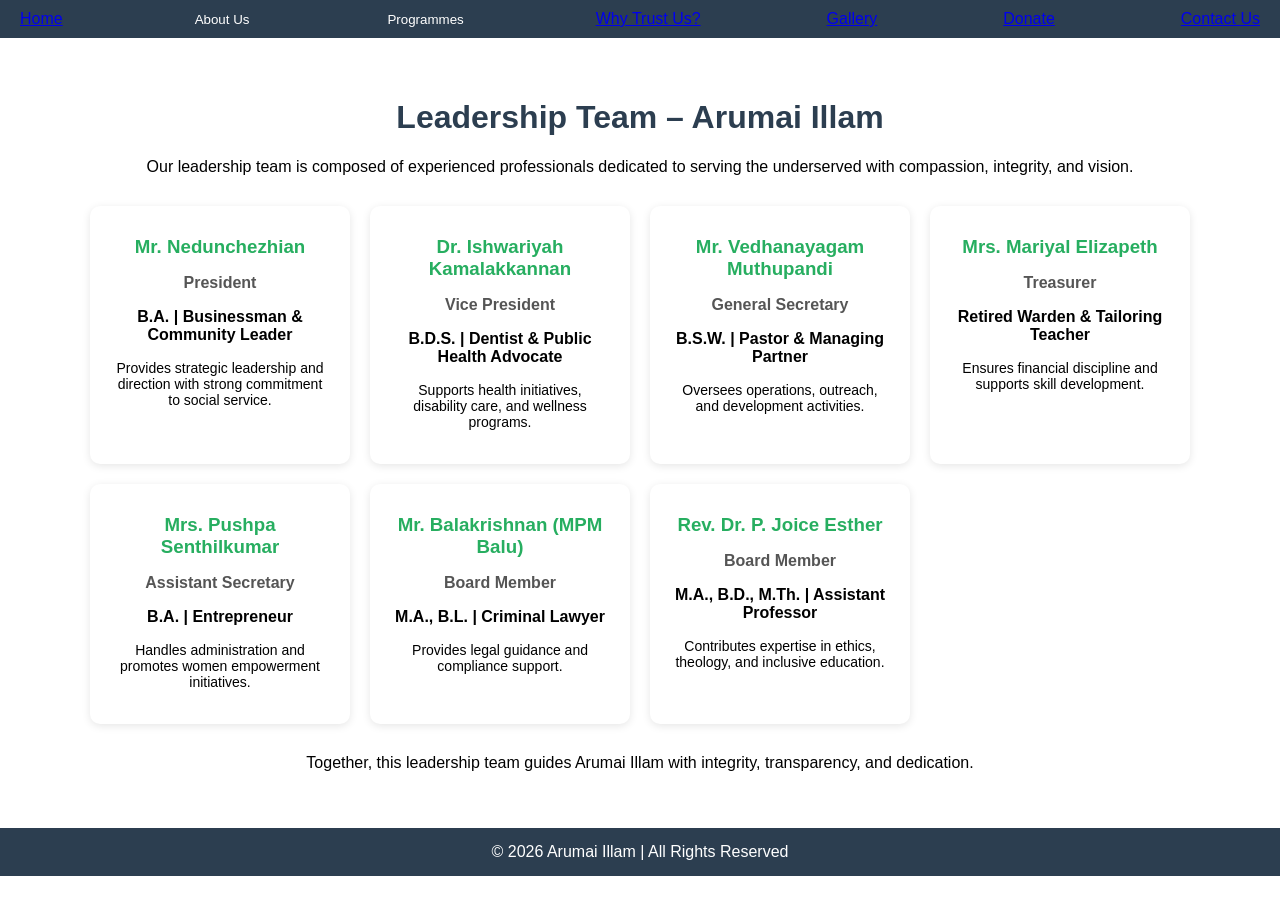
<file: about-board.html>
<!DOCTYPE html>
<html lang="en">
<head>
<meta charset="UTF-8">
<meta name="viewport" content="width=device-width, initial-scale=1.0">
<title>Board Members - Arumai Illam</title>

<link rel="stylesheet" href="style.css">

<style>
.section {
  padding:40px 20px;
  max-width:1100px;
  margin:auto;
}

h1, h2 {
  color:#2c3e50;
  text-align:center;
}

.team-grid {
  display:grid;
  grid-template-columns:repeat(auto-fit, minmax(250px, 1fr));
  gap:20px;
  margin-top:30px;
}

.card {
  background:#ffffff;
  padding:20px;
  border-radius:10px;
  box-shadow:0 2px 8px rgba(0,0,0,0.1);
}

.card h3 {
  margin:10px 0 5px;
  color:#27ae60;
}

.role {
  font-weight:bold;
  color:#555;
}

.desc {
  font-size:14px;
  margin-top:10px;
}
</style>
</head>

<body>

<!-- NAVBAR -->
<nav class="navbar">
  <a href="index.html">Home</a>

  <div class="dropdown">
    <button class="dropbtn">About Us</button>
    <div class="dropdown-content">
      <a href="about-history.html">History</a>
      <a href="about-board.html">Board Members</a>
    </div>
  </div>

  <div class="dropdown">
    <button class="dropbtn">Programmes</button>
    <div class="dropdown-content">
      <a href="program-seniors.html">Home for Senior Citizens</a>
      <a href="program-school.html">School for Intellectually Disabled</a>
    </div>
  </div>

  <a href="why.html">Why Trust Us?</a>
  <a href="gallery.html">Gallery</a>
  <a href="donate.html">Donate</a>
  <a href="contact.html">Contact Us</a>
</nav>

<!-- CONTENT -->
<div class="section">

<h1>Leadership Team – Arumai Illam</h1>

<p style="text-align:center;">
Our leadership team is composed of experienced professionals dedicated to serving the underserved
with compassion, integrity, and vision.
</p>

<div class="team-grid">

<div class="card">
<h3>Mr. Nedunchezhian</h3>
<p class="role">President</p>
<p><strong>B.A. | Businessman & Community Leader</strong></p>
<p class="desc">
Provides strategic leadership and direction with strong commitment to social service.
</p>
</div>

<div class="card">
<h3>Dr. Ishwariyah Kamalakkannan</h3>
<p class="role">Vice President</p>
<p><strong>B.D.S. | Dentist & Public Health Advocate</strong></p>
<p class="desc">
Supports health initiatives, disability care, and wellness programs.
</p>
</div>

<div class="card">
<h3>Mr. Vedhanayagam Muthupandi</h3>
<p class="role">General Secretary</p>
<p><strong>B.S.W. | Pastor & Managing Partner</strong></p>
<p class="desc">
Oversees operations, outreach, and development activities.
</p>
</div>

<div class="card">
<h3>Mrs. Mariyal Elizapeth</h3>
<p class="role">Treasurer</p>
<p><strong>Retired Warden & Tailoring Teacher</strong></p>
<p class="desc">
Ensures financial discipline and supports skill development.
</p>
</div>

<div class="card">
<h3>Mrs. Pushpa Senthilkumar</h3>
<p class="role">Assistant Secretary</p>
<p><strong>B.A. | Entrepreneur</strong></p>
<p class="desc">
Handles administration and promotes women empowerment initiatives.
</p>
</div>

<div class="card">
<h3>Mr. Balakrishnan (MPM Balu)</h3>
<p class="role">Board Member</p>
<p><strong>M.A., B.L. | Criminal Lawyer</strong></p>
<p class="desc">
Provides legal guidance and compliance support.
</p>
</div>

<div class="card">
<h3>Rev. Dr. P. Joice Esther</h3>
<p class="role">Board Member</p>
<p><strong>M.A., B.D., M.Th. | Assistant Professor</strong></p>
<p class="desc">
Contributes expertise in ethics, theology, and inclusive education.
</p>
</div>

</div>

<p style="text-align:center; margin-top:30px;">
Together, this leadership team guides Arumai Illam with integrity, transparency, and dedication.
</p>

</div>

<!-- FOOTER -->
<footer style="background:#2c3e50;color:white;text-align:center;padding:15px;">
© 2026 Arumai Illam | All Rights Reserved
</footer>

  <script src="https://unpkg.com/aos@2.3.4/dist/aos.js"></script>
<script>
AOS.init({duration:1000, once:true});

function toggleMenu(){
 document.getElementById("navLinks").classList.toggle("show");
}

function toggleDropdown(e){
 e.stopPropagation();
 e.target.parentElement.classList.toggle("show");
}

window.onclick = function(){
 document.querySelectorAll(".dropdown").forEach(d=>d.classList.remove("show"));
}

/* COUNTER */
const counters=document.querySelectorAll('.counter');
counters.forEach(c=>{
 let update=()=>{
  let target=+c.dataset.target;
  let count=+c.innerText;
  let inc=target/100;
  if(count<target){
    c.innerText=Math.ceil(count+inc);
    setTimeout(update,20);
  } else { c.innerText=target; }
 };
 if(c) update();
});
</script>
  
  
</body>
  
</html>
</file>
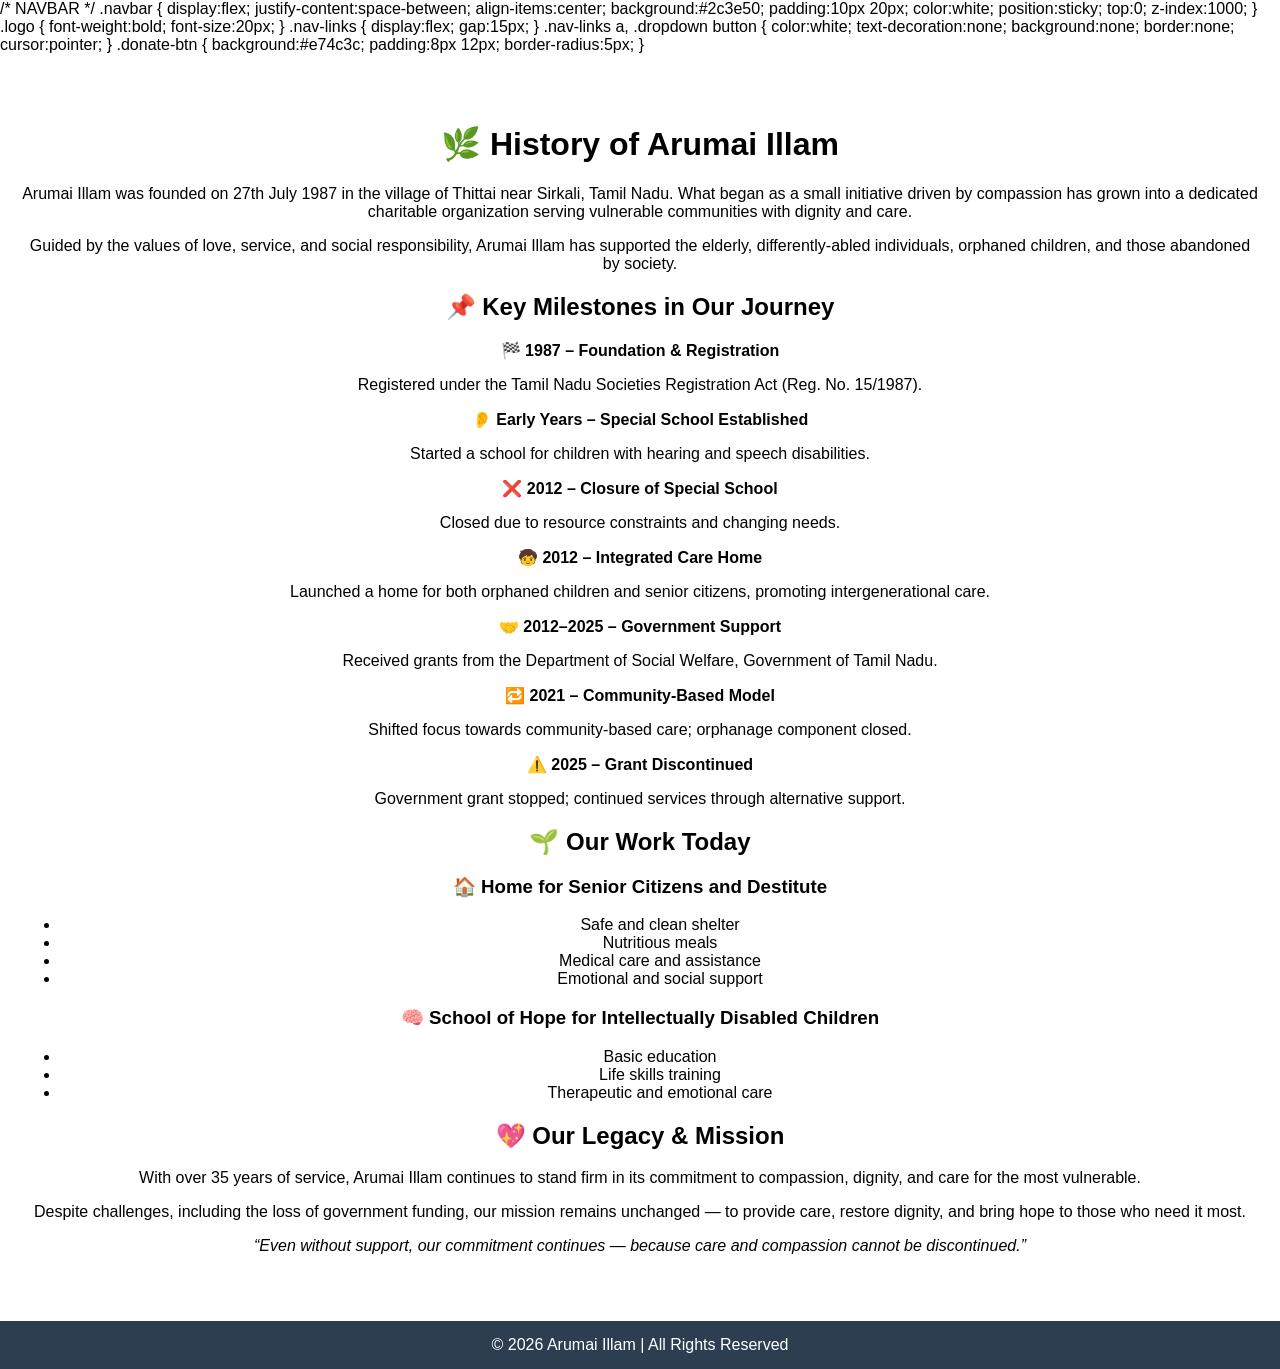
<file: about-history.html>
<!DOCTYPE html>
<html>
<head>
<title>History</title>
<link rel="stylesheet" href="style.css">
<link href="https://unpkg.com/aos@2.3.4/dist/aos.css" rel="stylesheet">
</head>

<body>

/* NAVBAR */
.navbar {
  display:flex;
  justify-content:space-between;
  align-items:center;
  background:#2c3e50;
  padding:10px 20px;
  color:white;
  position:sticky;
  top:0;
  z-index:1000;
}

.logo { font-weight:bold; font-size:20px; }

.nav-links { display:flex; gap:15px; }

.nav-links a, .dropdown button {
  color:white; text-decoration:none;
  background:none; border:none;
  cursor:pointer;
}

.donate-btn {
  background:#e74c3c;
  padding:8px 12px;
  border-radius:5px;
}

  <!-- CONTENT -->
<div class="section">

<h1>🌿 History of Arumai Illam</h1>

<p>
Arumai Illam was founded on 27th July 1987 in the village of Thittai near Sirkali, Tamil Nadu.
What began as a small initiative driven by compassion has grown into a dedicated charitable
organization serving vulnerable communities with dignity and care.
</p>

<p>
Guided by the values of love, service, and social responsibility, Arumai Illam has supported
the elderly, differently-abled individuals, orphaned children, and those abandoned by society.
</p>

<h2>📌 Key Milestones in Our Journey</h2>

<div class="timeline">

<div class="timeline-item">
<strong>🏁 1987 – Foundation & Registration</strong>
<p>Registered under the Tamil Nadu Societies Registration Act (Reg. No. 15/1987).</p>
</div>

<div class="timeline-item">
<strong>👂 Early Years – Special School Established</strong>
<p>Started a school for children with hearing and speech disabilities.</p>
</div>

<div class="timeline-item">
<strong>❌ 2012 – Closure of Special School</strong>
<p>Closed due to resource constraints and changing needs.</p>
</div>

<div class="timeline-item">
<strong>🧒 2012 – Integrated Care Home</strong>
<p>Launched a home for both orphaned children and senior citizens, promoting intergenerational care.</p>
</div>

<div class="timeline-item">
<strong>🤝 2012–2025 – Government Support</strong>
<p>Received grants from the Department of Social Welfare, Government of Tamil Nadu.</p>
</div>

<div class="timeline-item">
<strong>🔁 2021 – Community-Based Model</strong>
<p>Shifted focus towards community-based care; orphanage component closed.</p>
</div>

<div class="timeline-item">
<strong>⚠️ 2025 – Grant Discontinued</strong>
<p>Government grant stopped; continued services through alternative support.</p>
</div>

</div>

<h2>🌱 Our Work Today</h2>

<div class="highlight">
<h3>🏠 Home for Senior Citizens and Destitute</h3>
<ul>
<li>Safe and clean shelter</li>
<li>Nutritious meals</li>
<li>Medical care and assistance</li>
<li>Emotional and social support</li>
</ul>
</div>

<div class="highlight">
<h3>🧠 School of Hope for Intellectually Disabled Children</h3>
<ul>
<li>Basic education</li>
<li>Life skills training</li>
<li>Therapeutic and emotional care</li>
</ul>
</div>

<h2>💖 Our Legacy & Mission</h2>

<p>
With over 35 years of service, Arumai Illam continues to stand firm in its commitment to compassion,
dignity, and care for the most vulnerable.
</p>

<p>
Despite challenges, including the loss of government funding, our mission remains unchanged —
to provide care, restore dignity, and bring hope to those who need it most.
</p>

<div class="highlight">
<p><em>
“Even without support, our commitment continues — because care and compassion cannot be discontinued.”
</em></p>
</div>

</div>

<!-- FOOTER -->
<footer style="background:#2c3e50;color:white;text-align:center;padding:15px;">
© 2026 Arumai Illam | All Rights Reserved
</footer>
  
  <script src="https://unpkg.com/aos@2.3.4/dist/aos.js"></script>
<script>
AOS.init({duration:1000, once:true});

function toggleMenu(){
 document.getElementById("navLinks").classList.toggle("show");
}

function toggleDropdown(e){
 e.stopPropagation();
 e.target.parentElement.classList.toggle("show");
}

window.onclick = function(){
 document.querySelectorAll(".dropdown").forEach(d=>d.classList.remove("show"));
}

/* COUNTER */
const counters=document.querySelectorAll('.counter');
counters.forEach(c=>{
 let update=()=>{
  let target=+c.dataset.target;
  let count=+c.innerText;
  let inc=target/100;
  if(count<target){
    c.innerText=Math.ceil(count+inc);
    setTimeout(update,20);
  } else { c.innerText=target; }
 };
 if(c) update();
});
</script>
  
<!-- SCRIPT -->
</body>
</html>
</file>
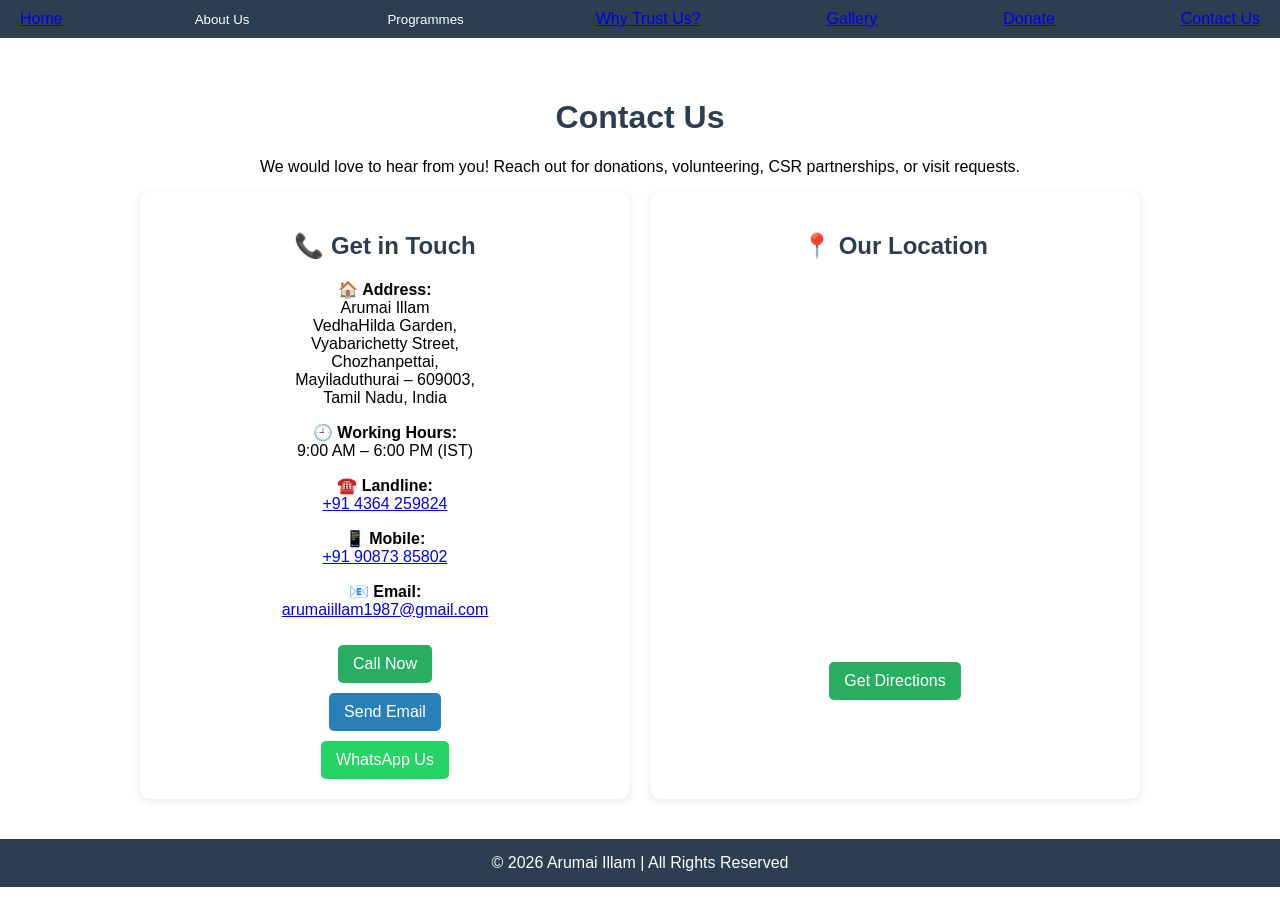
<file: contact.html>
<!DOCTYPE html>
<html lang="en">
<head>
<meta charset="UTF-8">
<meta name="viewport" content="width=device-width, initial-scale=1.0">
<title>Contact Us - Arumai Illam</title>

<link rel="stylesheet" href="style.css">

<style>
.section {
  padding:40px 20px;
  max-width:1000px;
  margin:auto;
}

h1, h2 {
  color:#2c3e50;
  text-align:center;
}

.grid {
  display:grid;
  grid-template-columns:1fr 1fr;
  gap:20px;
}

.box {
  background:#ffffff;
  padding:20px;
  border-radius:10px;
  box-shadow:0 2px 8px rgba(0,0,0,0.1);
}

.map iframe {
  width:100%;
  height:350px;
  border:0;
  border-radius:10px;
}

.btn {
  display:inline-block;
  margin-top:10px;
  padding:10px 15px;
  text-decoration:none;
  border-radius:5px;
  color:white;
}

.call { background:#27ae60; }
.email { background:#2980b9; }
.whatsapp { background:#25D366; }

@media(max-width:768px){
  .grid { grid-template-columns:1fr; }
}
</style>
</head>

<body>

<!-- NAVBAR -->
<nav class="navbar">
  <a href="index.html">Home</a>

  <div class="dropdown">
    <button class="dropbtn">About Us</button>
    <div class="dropdown-content">
      <a href="about-history.html">History</a>
      <a href="about-board.html">Board Members</a>
    </div>
  </div>

  <div class="dropdown">
    <button class="dropbtn">Programmes</button>
    <div class="dropdown-content">
      <a href="program-seniors.html">Home for Senior Citizens</a>
      <a href="program-school.html">School for Intellectually Disabled</a>
    </div>
  </div>

  <a href="why.html">Why Trust Us?</a>
  <a href="gallery.html">Gallery</a>
  <a href="donate.html">Donate</a>
  <a href="contact.html">Contact Us</a>
</nav>

<div class="section">

<h1>Contact Us</h1>

<p style="text-align:center;">
We would love to hear from you! Reach out for donations, volunteering,
CSR partnerships, or visit requests.
</p>

<div class="grid">

<!-- CONTACT INFO -->
<div class="box">
<h2>📞 Get in Touch</h2>

<p><strong>🏠 Address:</strong><br>
Arumai Illam<br>
VedhaHilda Garden,<br>
Vyabarichetty Street,<br>
Chozhanpettai,<br>
Mayiladuthurai – 609003,<br>
Tamil Nadu, India
</p>

<p><strong>🕘 Working Hours:</strong><br>
9:00 AM – 6:00 PM (IST)
</p>

<p><strong>☎️ Landline:</strong><br>
<a href="tel:+914364259824">+91 4364 259824</a></p>

<p><strong>📱 Mobile:</strong><br>
<a href="tel:+919087385802">+91 90873 85802</a></p>

<p><strong>📧 Email:</strong><br>
<a href="mailto:arumaiillam1987@gmail.com">arumaiillam1987@gmail.com</a></p>

<!-- ACTION BUTTONS -->
<a class="btn call" href="tel:+919087385802">Call Now</a><br>
<a class="btn email" href="mailto:arumaiillam1987@gmail.com">Send Email</a><br>
<a class="btn whatsapp" href="https://wa.me/919087385802" target="_blank">WhatsApp Us</a>

</div>

<!-- MAP -->
<div class="box map">
<h2>📍 Our Location</h2>

<iframe src="https://www.google.com/maps/embed?pb=!1m18!1m12!1m3!1d3226.972012449414!2d79.60949190000001!3d11.099303!2m3!1f0!2f0!3f0!3m2!1i1024!2i768!4f13.1!3m3!1m2!1s0x3a5526f43d256f01%3A0x8b08b41315715945!2sArumai%20Illam%20Integrated%20Campus!5e1!3m2!1sen!2sin!4v1776199686985!5m2!1sen!2sin" 
allowfullscreen="" 
loading="lazy">
</iframe>

<br><br>

<a class="btn call" href="https://www.google.com/maps?q=Arumai+Illam+Integrated+Campus" target="_blank">
Get Directions
</a>

</div>

</div>

</div>

<footer style="background:#2c3e50;color:white;text-align:center;padding:15px;">
© 2026 Arumai Illam | All Rights Reserved
</footer>

</body>
</html>
</file>
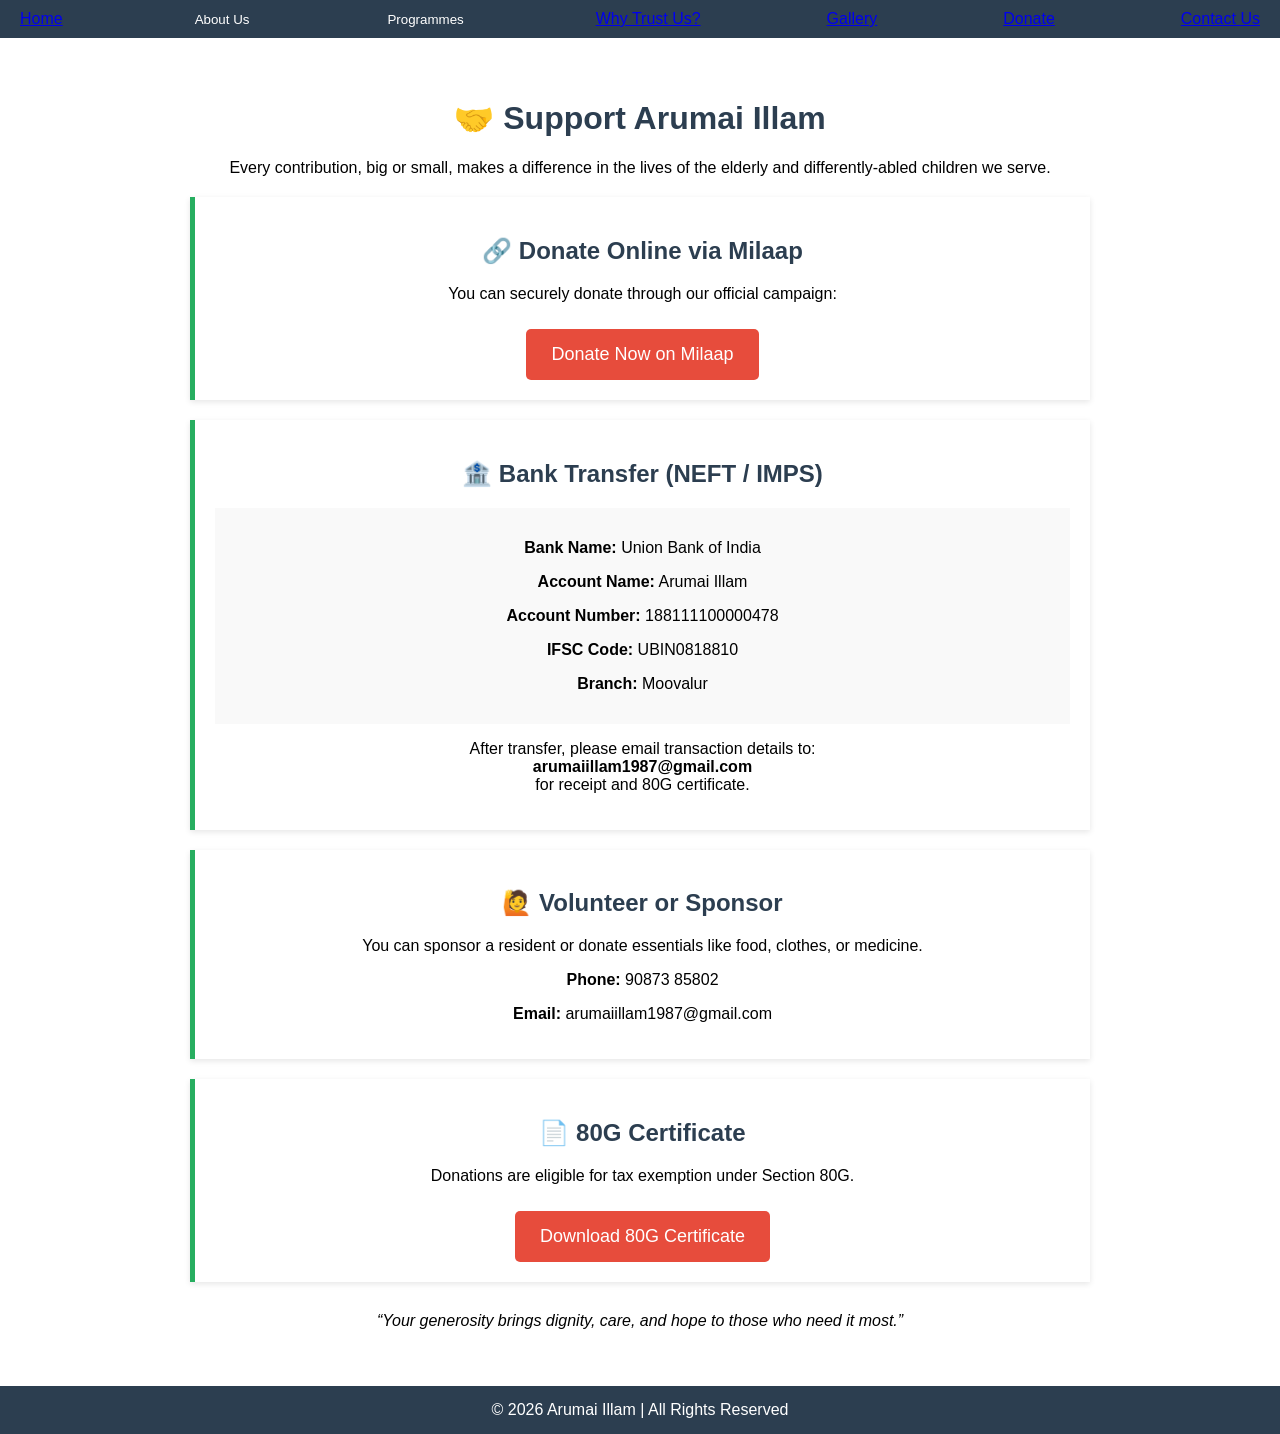
<file: donate.html>
<!DOCTYPE html>
<html lang="en">
<head>
<meta charset="UTF-8">
<meta name="viewport" content="width=device-width, initial-scale=1.0">
<title>Donate - Arumai Illam</title>

<link rel="stylesheet" href="style.css">

<style>
.section {
  padding:40px 20px;
  max-width:900px;
  margin:auto;
}

h1, h2 {
  color:#2c3e50;
  text-align:center;
}

.box {
  background:#ffffff;
  padding:20px;
  margin:20px 0;
  border-left:5px solid #27ae60;
  box-shadow:0 2px 6px rgba(0,0,0,0.1);
}

.donate-btn {
  display:inline-block;
  background:#e74c3c;
  color:white;
  padding:15px 25px;
  text-decoration:none;
  font-size:18px;
  border-radius:5px;
  margin-top:10px;
}

.bank {
  background:#f9f9f9;
  padding:15px;
  margin-top:10px;
}

.highlight {
  text-align:center;
  margin-top:30px;
  font-style:italic;
}
</style>
</head>

<body>

<!-- NAVBAR -->
<nav class="navbar">
  <a href="index.html">Home</a>

  <div class="dropdown">
    <button class="dropbtn">About Us</button>
    <div class="dropdown-content">
      <a href="about-history.html">History</a>
      <a href="about-board.html">Board Members</a>
    </div>
  </div>

  <div class="dropdown">
    <button class="dropbtn">Programmes</button>
    <div class="dropdown-content">
      <a href="program-seniors.html">Home for Senior Citizens</a>
      <a href="program-school.html">School for Intellectually Disabled</a>
    </div>
  </div>

  <a href="why.html">Why Trust Us?</a>
  <a href="gallery.html">Gallery</a>
  <a href="donate.html">Donate</a>
  <a href="contact.html">Contact Us</a>
</nav>

<div class="section">

<h1>🤝 Support Arumai Illam</h1>

<p style="text-align:center;">
Every contribution, big or small, makes a difference in the lives of the elderly
and differently-abled children we serve.
</p>

<!-- ONLINE DONATION -->
<div class="box">
<h2>🔗 Donate Online via Milaap</h2>

<p>You can securely donate through our official campaign:</p>

<a class="donate-btn" href="PASTE_YOUR_MILAAP_LINK_HERE" target="_blank">
Donate Now on Milaap
</a>
</div>

<!-- BANK DETAILS -->
<div class="box">
<h2>🏦 Bank Transfer (NEFT / IMPS)</h2>

<div class="bank">
<p><strong>Bank Name:</strong> Union Bank of India</p>
<p><strong>Account Name:</strong> Arumai Illam</p>
<p><strong>Account Number:</strong> 188111100000478</p>
<p><strong>IFSC Code:</strong> UBIN0818810</p>
<p><strong>Branch:</strong> Moovalur</p>
</div>

<p>
After transfer, please email transaction details to:<br>
<strong>arumaiillam1987@gmail.com</strong><br>
for receipt and 80G certificate.
</p>
</div>

<!-- VOLUNTEER -->
<div class="box">
<h2>🙋 Volunteer or Sponsor</h2>

<p>
You can sponsor a resident or donate essentials like food, clothes, or medicine.
</p>

<p><strong>Phone:</strong> 90873 85802</p>
<p><strong>Email:</strong> arumaiillam1987@gmail.com</p>
</div>

<!-- 80G -->
<div class="box">
<h2>📄 80G Certificate</h2>

<p>
Donations are eligible for tax exemption under Section 80G.
</p>

<a class="donate-btn" href="ADD_80G_PDF_LINK_HERE" target="_blank">
Download 80G Certificate
</a>
</div>

<div class="highlight">
<p>
“Your generosity brings dignity, care, and hope to those who need it most.”
</p>
</div>

</div>

<footer style="background:#2c3e50;color:white;text-align:center;padding:15px;">
© 2026 Arumai Illam | All Rights Reserved
</footer>

</body>
</html>
</file>
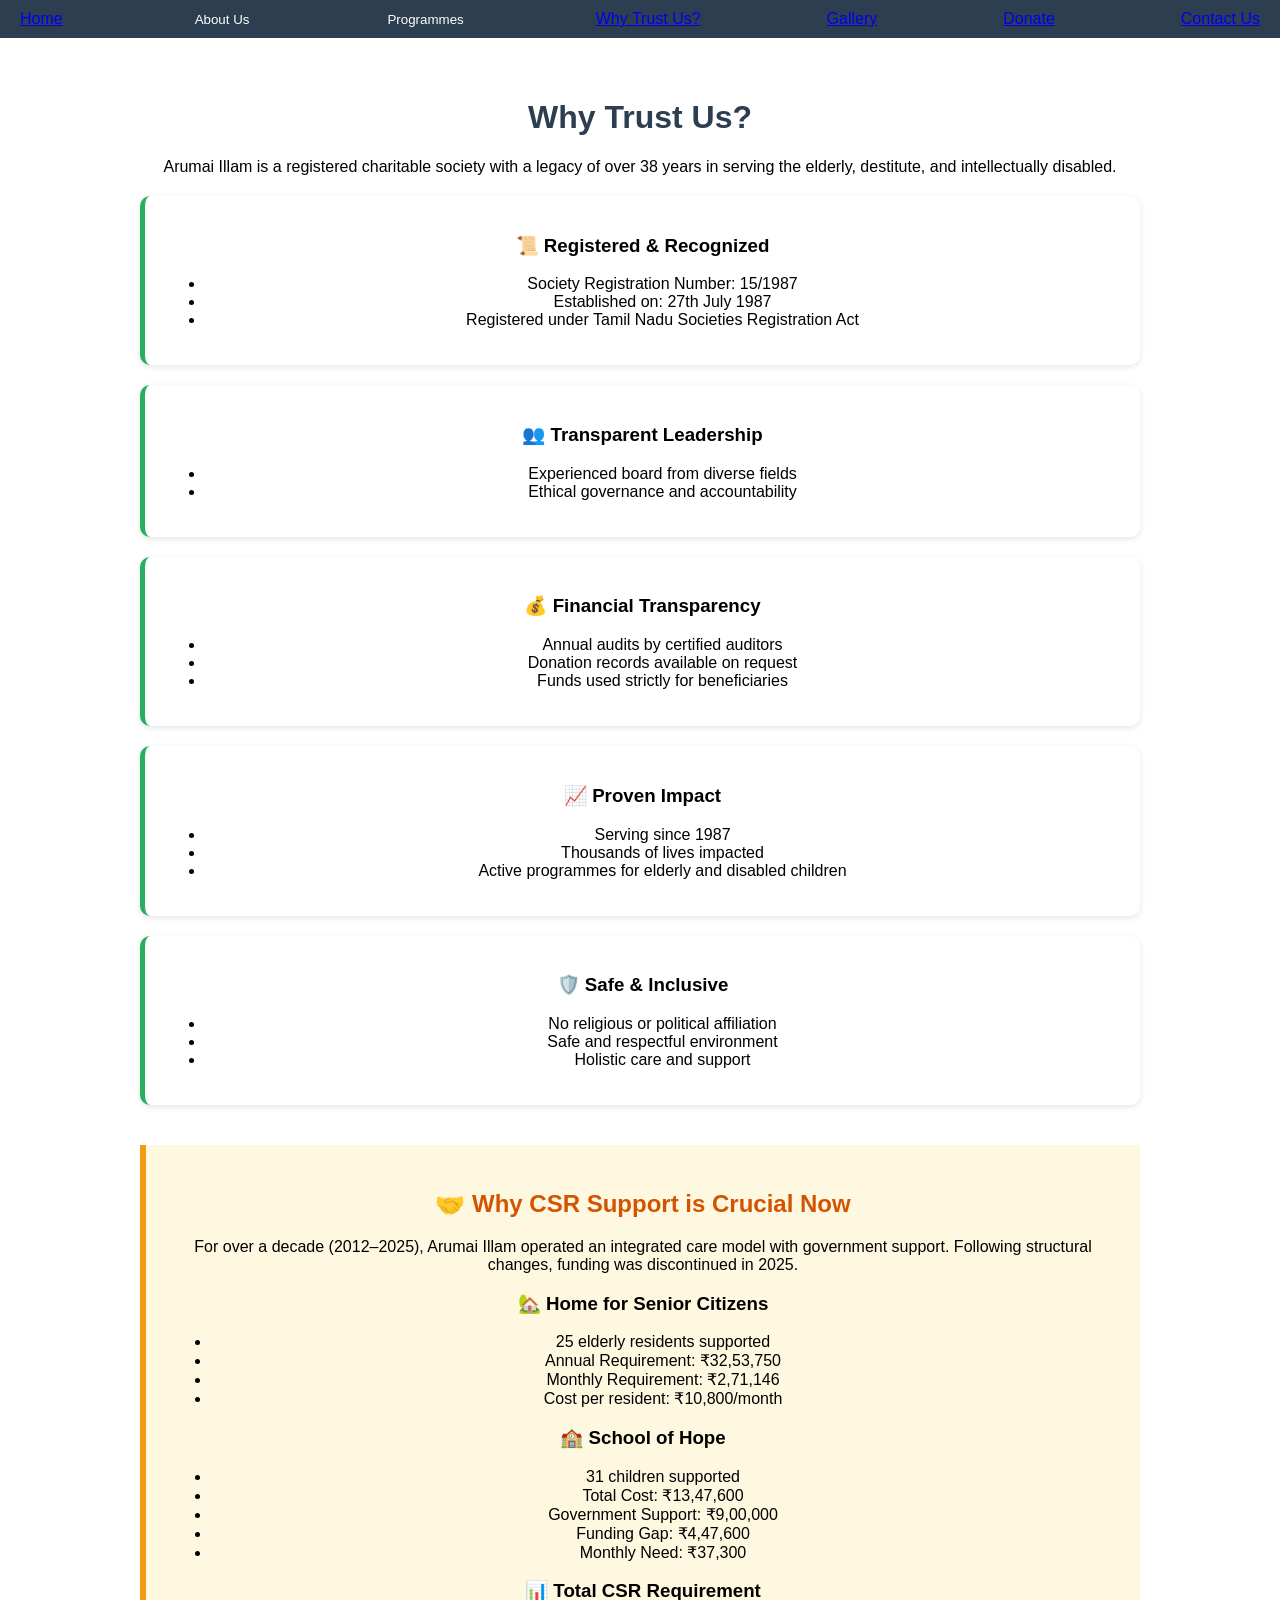
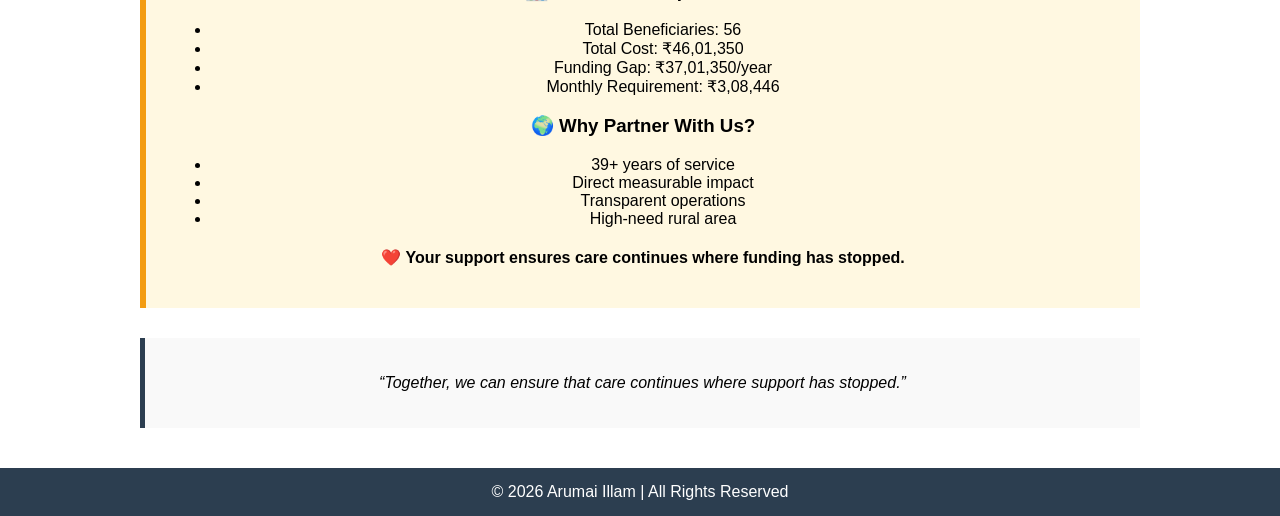
<file: why.html>
<!DOCTYPE html>
<html lang="en">
<head>
<meta charset="UTF-8">
<meta name="viewport" content="width=device-width, initial-scale=1.0">
<title>Why Trust Us - Arumai Illam</title>

<link rel="stylesheet" href="style.css">

<style>
.section {
  padding:40px 20px;
  max-width:1000px;
  margin:auto;
}

h1, h2 {
  color:#2c3e50;
  text-align:center;
}

.card {
  background:#ffffff;
  padding:20px;
  margin:20px 0;
  border-left:5px solid #27ae60;
  box-shadow:0 2px 6px rgba(0,0,0,0.1);
}

.csr {
  background:#fff8e1;
  padding:25px;
  margin-top:40px;
  border-left:6px solid #f39c12;
}

.csr h2 {
  color:#d35400;
}

.highlight {
  background:#f9f9f9;
  padding:20px;
  margin-top:30px;
  border-left:5px solid #2c3e50;
  text-align:center;
  font-style:italic;
}
</style>
</head>

<body>

<!-- NAVBAR -->
<nav class="navbar">
  <a href="index.html">Home</a>

  <div class="dropdown">
    <button class="dropbtn">About Us</button>
    <div class="dropdown-content">
      <a href="about-history.html">History</a>
      <a href="about-board.html">Board Members</a>
    </div>
  </div>

  <div class="dropdown">
    <button class="dropbtn">Programmes</button>
    <div class="dropdown-content">
      <a href="program-seniors.html">Home for Senior Citizens</a>
      <a href="program-school.html">School for Intellectually Disabled</a>
    </div>
  </div>

  <a href="why.html">Why Trust Us?</a>
  <a href="gallery.html">Gallery</a>
  <a href="donate.html">Donate</a>
  <a href="contact.html">Contact Us</a>
</nav>

<div class="section">

<h1>Why Trust Us?</h1>

<p style="text-align:center;">
Arumai Illam is a registered charitable society with a legacy of over 38 years
in serving the elderly, destitute, and intellectually disabled.
</p>

<div class="card">
<h3>📜 Registered & Recognized</h3>
<ul>
<li>Society Registration Number: 15/1987</li>
<li>Established on: 27th July 1987</li>
<li>Registered under Tamil Nadu Societies Registration Act</li>
</ul>
</div>

<div class="card">
<h3>👥 Transparent Leadership</h3>
<ul>
<li>Experienced board from diverse fields</li>
<li>Ethical governance and accountability</li>
</ul>
</div>

<div class="card">
<h3>💰 Financial Transparency</h3>
<ul>
<li>Annual audits by certified auditors</li>
<li>Donation records available on request</li>
<li>Funds used strictly for beneficiaries</li>
</ul>
</div>

<div class="card">
<h3>📈 Proven Impact</h3>
<ul>
<li>Serving since 1987</li>
<li>Thousands of lives impacted</li>
<li>Active programmes for elderly and disabled children</li>
</ul>
</div>

<div class="card">
<h3>🛡️ Safe & Inclusive</h3>
<ul>
<li>No religious or political affiliation</li>
<li>Safe and respectful environment</li>
<li>Holistic care and support</li>
</ul>
</div>

<!-- CSR SECTION -->
<div class="csr">

<h2>🤝 Why CSR Support is Crucial Now</h2>

<p>
For over a decade (2012–2025), Arumai Illam operated an integrated care model
with government support. Following structural changes, funding was discontinued in 2025.
</p>

<h3>🏡 Home for Senior Citizens</h3>
<ul>
<li>25 elderly residents supported</li>
<li>Annual Requirement: ₹32,53,750</li>
<li>Monthly Requirement: ₹2,71,146</li>
<li>Cost per resident: ₹10,800/month</li>
</ul>

<h3>🏫 School of Hope</h3>
<ul>
<li>31 children supported</li>
<li>Total Cost: ₹13,47,600</li>
<li>Government Support: ₹9,00,000</li>
<li>Funding Gap: ₹4,47,600</li>
<li>Monthly Need: ₹37,300</li>
</ul>

<h3>📊 Total CSR Requirement</h3>
<ul>
<li>Total Beneficiaries: 56</li>
<li>Total Cost: ₹46,01,350</li>
<li>Funding Gap: ₹37,01,350/year</li>
<li>Monthly Requirement: ₹3,08,446</li>
</ul>

<h3>🌍 Why Partner With Us?</h3>
<ul>
<li>39+ years of service</li>
<li>Direct measurable impact</li>
<li>Transparent operations</li>
<li>High-need rural area</li>
</ul>

<p style="margin-top:20px;">
<strong>
❤️ Your support ensures care continues where funding has stopped.
</strong>
</p>

</div>

<div class="highlight">
<p>
“Together, we can ensure that care continues where support has stopped.”
</p>
</div>

</div>

<footer style="background:#2c3e50;color:white;text-align:center;padding:15px;">
© 2026 Arumai Illam | All Rights Reserved
</footer>

</body>
</html>
</file>
<file: style.css>
body { margin:0; font-family:Arial; }
html { scroll-behavior:smooth; }

/* NAVBAR */
.navbar {
  display:flex;
  justify-content:space-between;
  align-items:center;
  background:#2c3e50;
  padding:10px 20px;
  color:white;
  position:sticky;
  top:0;
  z-index:1000;
}

.logo { font-size:20px; font-weight:bold; }

.nav-links { display:flex; gap:15px; }

.nav-links a, .dropdown button {
  color:white;
  text-decoration:none;
  background:none;
  border:none;
  cursor:pointer;
}

.donate-btn {
  background:#e74c3c;
  padding:8px 12px;
  border-radius:5px;
}

/* DROPDOWN */
.dropdown { position:relative; }

.dropdown-content {
  display:none;
  position:absolute;
  background:white;
  min-width:180px;
  border-radius:5px;
}

.dropdown-content a {
  color:#2c3e50;
  padding:10px;
  display:block;
}

.dropdown.show .dropdown-content {
  display:block;
}

/* MOBILE */
.menu-toggle { display:none; cursor:pointer; }

@media(max-width:768px){
  .menu-toggle { display:block; }
  .nav-links { display:none; flex-direction:column; width:100%; }
  .nav-links.show { display:flex; }
}

/* SECTIONS */
.section { padding:50px 20px; text-align:center; }

/* CARDS */
.cards {
  display:grid;
  grid-template-columns:repeat(auto-fit,minmax(250px,1fr));
  gap:20px;
}

.card {
  padding:20px;
  box-shadow:0 2px 8px rgba(0,0,0,0.1);
  border-radius:10px;
}

.card:hover {
  transform:translateY(-5px);
  transition:0.3s;
}

/* BUTTON */
.btn {
  background:#e74c3c;
  color:white;
  padding:10px 20px;
  text-decoration:none;
  border-radius:5px;
}
</file>
